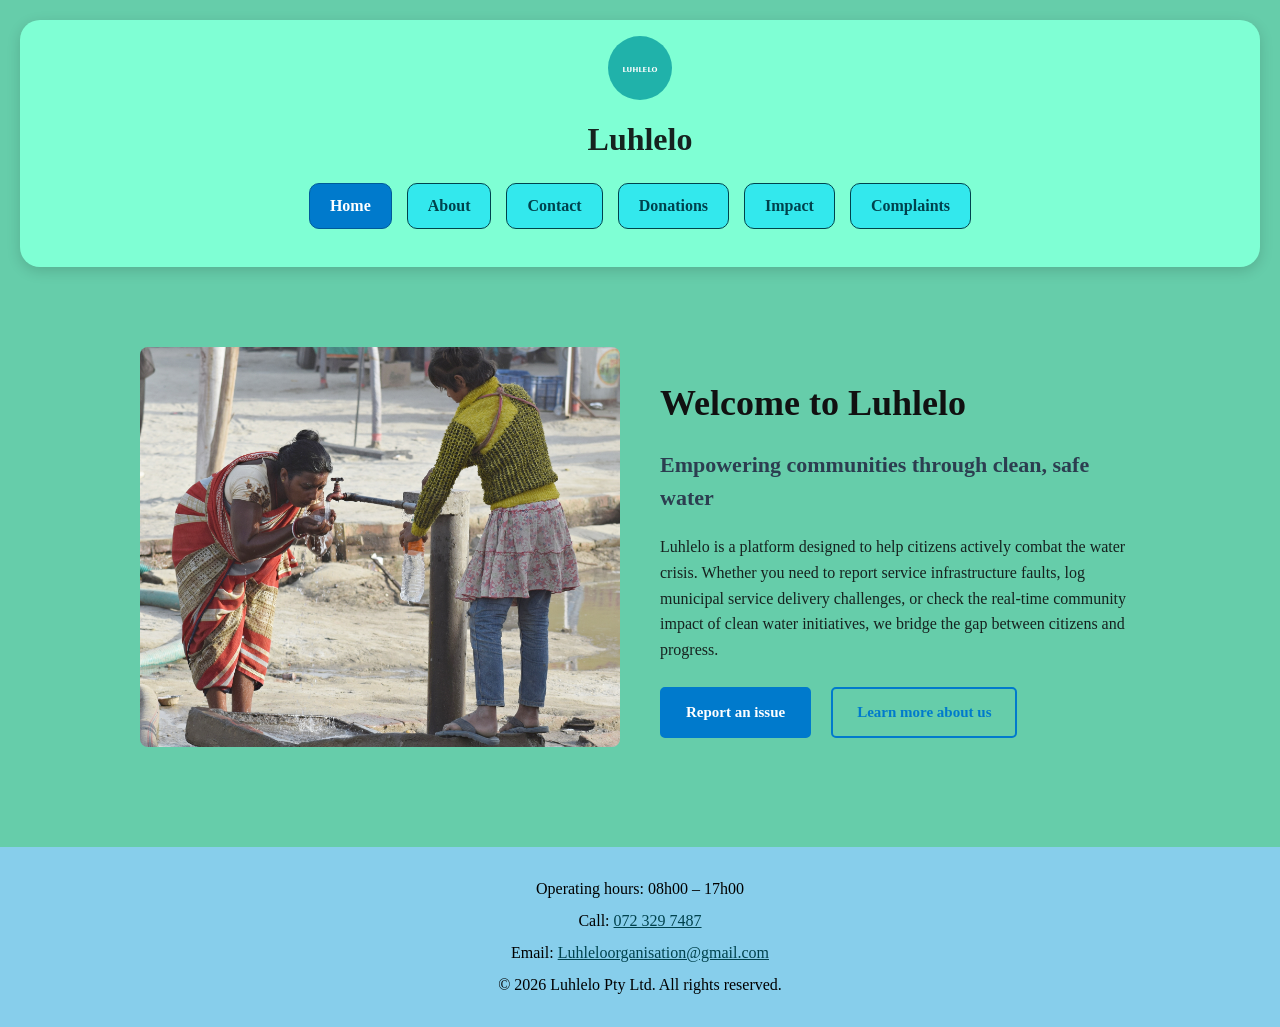
<file: index.html>
<!DOCTYPE html>
<html lang="en">

<head>
  <meta charset="UTF-8" />
  <meta name="viewport" content="width=device-width, initial-scale=1" />

  <title>Luhlelo | Report Water Issues &amp; Track Municipal Impact in South Africa</title>
  <meta name="description" content="Luhlelo helps South African citizens report water leaks and service delivery faults, track real-time municipal repair progress, and support clean water projects in their community.">
  <meta name="keywords" content="Luhlelo, water crisis South Africa, report water leak, municipal water complaints, clean water donations, water service delivery, GIS water mapping">
  <meta name="author" content="Luhlelo Pty Ltd">
  <link rel="canonical" href="https://www.luhlelo.org/index.html">

  <!-- Open Graph / social preview -->
  <meta property="og:type" content="website">
  <meta property="og:title" content="Luhlelo | Empowering Communities Through Clean, Safe Water">
  <meta property="og:description" content="Report water faults, track municipal repairs and support clean water projects across South African communities.">
  <meta property="og:image" content="images/og-luhlelo-cover.jpg">
  <meta property="og:url" content="https://www.luhlelo.org/index.html">
  <meta name="twitter:card" content="summary_large_image">

  <link rel="icon" href="images/favicon.png" type="image/png">
  <link rel="stylesheet" href="./css/stylesheet.css">
</head>

<body>
  <a class="skip-link" href="#main-content">Skip to main content</a>

  <header>
    <img src="images/logo.png" alt="Luhlelo organisation logo" class="logo">
    <h1>Luhlelo</h1>
    <!--navigation starts-->
    <nav aria-label="Primary">
      <ul>
        <li><a href="index.html" aria-current="page">Home</a></li>
        <li><a href="about.html">About</a></li>
        <li><a href="contact.html">Contact</a></li>
        <li><a href="donations.html">Donations</a></li>
        <li><a href="impact.html">Impact</a></li>
        <li><a href="complaints.html">Complaints</a></li>
      </ul>
    </nav>
  </header>

  <main id="main-content">
    <section class="hero-section">
      <div class="hero-image-container">
        <img src="images/imagesl3.jpg" alt="Community members accessing clean water resources" class="main-hero-img">
      </div>

      <!--Welcome and introduction content-->
      <div class="hero-content">
        <h1>Welcome to Luhlelo</h1>
        <h2>Empowering communities through clean, safe water</h2>
        <p>Luhlelo is a platform designed to help citizens actively combat the water crisis.
          Whether you need to report service infrastructure faults, log municipal service delivery challenges,
          or check the real-time community impact of clean water initiatives,
          we bridge the gap between citizens and progress.
        </p>
        <div class="hero-buttons">
          <a href="complaints.html" class="btn-primary">Report an issue</a>
          <a href="about.html" class="btn-secondary">Learn more about us</a>
        </div>
      </div>
    </section>
  </main>

  <footer>
    <div>Operating hours: 08h00 – 17h00</div>
    <div>Call: <a href="tel:+27723297487">072 329 7487</a></div>
    <div>Email: <a href="mailto:Luhleloorganisation@gmail.com">Luhleloorganisation@gmail.com</a></div>
    <div>&copy; <span id="footer-year">2026</span> Luhlelo Pty Ltd. All rights reserved.</div>
  </footer>

  <script>
    document.getElementById("footer-year").textContent = new Date().getFullYear();
  </script>
</body>
</html>
</file>
<file: css/stylesheet.css>
/* ===================================================
   LUHLELO — stylesheet
   =================================================== */

:root {
  --color-bg: mediumaquamarine;
  --color-header: aquamarine;
  --color-accent: #007acc;
  --color-accent-dark: #005a99;
  --color-ink: #16221f;
  --color-card: cadetblue;
  --color-soft: skyblue;
  --radius: 8px;
}

*, *::before, *::after { box-sizing: border-box; }

body {
  font-family: Georgia, 'Times New Roman', Times, serif;
  background-color: var(--color-bg);
  color: var(--color-ink);
  margin: 0;
  line-height: 1.5;
}

img { max-width: 100%; height: auto; }

a { color: var(--color-accent-dark); }

/* Skip link for keyboard / screen reader users */
.skip-link {
  position: absolute;
  left: -999px;
  top: auto;
  background: #fff;
  color: var(--color-ink);
  padding: 10px 16px;
  border-radius: 4px;
  z-index: 2000;
}
.skip-link:focus {
  left: 20px;
  top: 20px;
}

/* ===================== Header / Nav ===================== */
header {
  background-color: var(--color-header);
  border-radius: 20px;
  box-shadow: 0 4px 14px rgba(0, 0, 0, 0.15);
  top: 0;
  position: sticky;
  margin: 20px;
  z-index: 1000;
  text-align: center;
  min-height: auto;
  padding: 16px 10px 22px;
}

header img.logo {
  width: 64px;
  height: 64px;
  object-fit: cover;
  border-radius: 50%;
}

header h1,
header h2.site-title {
  margin: 8px 0 0;
}

nav ul {
  list-style: none;
  display: flex;
  justify-content: center;
  gap: 15px;
  padding: 0;
  margin-top: 20px;
  flex-wrap: wrap;
}

nav li { display: inline; }

nav a {
  text-decoration: none;
  color: #00424d;
  background-color: rgba(0, 217, 255, 0.6);
  padding: 10px 20px;
  border-radius: 10px;
  border: 1px solid #00424d;
  font-weight: bold;
  display: inline-block;
}

nav a:hover,
nav a:focus-visible {
  background-color: beige;
}

nav a[aria-current="page"] {
  background-color: var(--color-accent);
  color: #fff;
  border-color: var(--color-accent-dark);
}

/* ===================== Hero ===================== */
.hero-section {
  display: flex;
  flex-direction: row;
  width: 100%;
  align-items: center;
  justify-content: space-between;
  gap: 40px;
  max-width: 1200px;
  padding: 40px 20px;
  margin: 0 auto;
}

.hero-image-container,
.hero-content {
  flex: 1;
  width: 50%;
  min-width: 300px;
  display: block;
}

.main-hero-img {
  display: block;
  width: 100%;
  height: 400px;
  object-fit: cover;
  border-radius: var(--radius);
}

.hero-content h1 {
  font-size: 36px;
  color: #111;
  margin-bottom: 10px;
  text-align: left;
}

.hero-content h2 {
  font-size: 22px;
  color: #2c3e50;
  margin-bottom: 20px;
}

.hero-content p {
  font-size: 16px;
  line-height: 1.6;
  margin-bottom: 25px;
}

.hero-buttons {
  display: flex;
  gap: 20px;
  flex-wrap: wrap;
  margin-top: 25px;
}

.btn-primary,
.btn-secondary {
  display: inline-block;
  padding: 12px 24px;
  text-decoration: none;
  border-radius: 5px;
  font-weight: bold;
  font-size: 15px;
  border: 2px solid var(--color-accent);
  cursor: pointer;
  font-family: inherit;
}

.btn-primary {
  background-color: var(--color-accent);
  color: white;
}
.btn-primary:hover, .btn-primary:focus-visible {
  background-color: var(--color-accent-dark);
}

.btn-secondary {
  background-color: transparent;
  color: var(--color-accent);
}
.btn-secondary:hover, .btn-secondary:focus-visible {
  background-color: var(--color-accent);
  color: #fff;
}

@media (max-width: 700px) {
  .hero-section { flex-direction: column; }
  .hero-image-container, .hero-content { width: 100%; }
}

/* ===================== Generic layout ===================== */
h1 { text-align: center; margin-top: 20px; }

.impact-title { margin-top: 50px; }

main {
  margin: 40px auto;
  padding: 0 30px 20px;
  max-width: 1100px;
}

section { margin-bottom: 50px; }

/* ===================== About / team ===================== */
.about-intro { margin-top: 12px; max-width: 800px; }

.team-grid {
  display: grid;
  grid-template-columns: repeat(auto-fit, minmax(240px, 1fr));
  gap: 28px;
}

.member-card {
  margin-bottom: 10px;
  background: rgba(255,255,255,0.35);
  border-radius: var(--radius);
  padding: 14px;
}

.team-photo {
  width: 100%;
  aspect-ratio: 1 / 1;
  height: auto;
  object-fit: cover;
  border-radius: 4px;
  cursor: zoom-in;
}

.member-role {
  font-weight: bold;
  color: #00424d;
  margin: 10px 0 2px;
}

.member-name { margin: 0; font-weight: bold; }

.member-bio {
  font-size: 14px;
  color: black;
  max-width: 100%;
  margin-top: 5px;
}

/* ===================== Gallery + Lightbox ===================== */
.gallery-grid {
  display: grid;
  grid-template-columns: repeat(auto-fill, minmax(180px, 1fr));
  gap: 16px;
}

.gallery-item {
  border: none;
  padding: 0;
  background: none;
  cursor: zoom-in;
  border-radius: var(--radius);
  overflow: hidden;
  aspect-ratio: 4 / 3;
  display: block;
}

.gallery-item img {
  width: 100%;
  height: 100%;
  object-fit: cover;
  display: block;
  transition: transform 0.25s ease;
}

.gallery-item:hover img,
.gallery-item:focus-visible img {
  transform: scale(1.06);
}

.gallery-item:focus-visible {
  outline: 3px solid var(--color-accent-dark);
  outline-offset: 2px;
}

.lightbox-overlay {
  position: fixed;
  inset: 0;
  background: rgba(10, 20, 20, 0.92);
  display: none;
  align-items: center;
  justify-content: center;
  z-index: 3000;
  padding: 20px;
}

.lightbox-overlay.is-open { display: flex; }

.lightbox-dialog {
  position: relative;
  max-width: 900px;
  width: 100%;
  text-align: center;
}

.lightbox-dialog img {
  max-width: 100%;
  max-height: 75vh;
  border-radius: 4px;
  display: block;
  margin: 0 auto;
}

.lightbox-caption {
  color: #fff;
  margin-top: 12px;
  font-size: 15px;
}

.lightbox-close,
.lightbox-prev,
.lightbox-next {
  position: absolute;
  background: rgba(255,255,255,0.15);
  color: #fff;
  border: 1px solid rgba(255,255,255,0.4);
  border-radius: 50%;
  width: 44px;
  height: 44px;
  font-size: 20px;
  cursor: pointer;
  display: flex;
  align-items: center;
  justify-content: center;
}

.lightbox-close:hover, .lightbox-prev:hover, .lightbox-next:hover,
.lightbox-close:focus-visible, .lightbox-prev:focus-visible, .lightbox-next:focus-visible {
  background: rgba(255,255,255,0.35);
}

.lightbox-close { top: -54px; right: 0; }
.lightbox-prev { top: 50%; left: -10px; transform: translateY(-50%); }
.lightbox-next { top: 50%; right: -10px; transform: translateY(-50%); }

@media (max-width: 600px) {
  .lightbox-prev { left: 4px; }
  .lightbox-next { right: 4px; }
  .lightbox-close { top: -46px; right: 4px; }
}

/* ===================== Impact search ===================== */
.impact-search {
  display: flex;
  flex-wrap: wrap;
  gap: 10px;
  align-items: center;
  background: rgba(255,255,255,0.4);
  padding: 16px;
  border-radius: var(--radius);
  margin-bottom: 30px;
}

.impact-search label {
  font-weight: bold;
}

.impact-search input[type="search"] {
  flex: 1;
  min-width: 220px;
  padding: 10px 14px;
  border: 1px solid #2c3e50;
  border-radius: 4px;
  font-family: inherit;
  font-size: 15px;
}

.impact-search .result-count {
  font-size: 14px;
  color: #1c2b29;
}

.impact-search mark {
  background: #ffe066;
  padding: 0 2px;
  border-radius: 2px;
}

section[data-searchable].is-hidden { display: none; }

.no-results {
  display: none;
  background: rgba(255,255,255,0.5);
  border-radius: var(--radius);
  padding: 20px;
  text-align: center;
}
.no-results.is-visible { display: block; }

/* ===================== Forms (shared) ===================== */
.form-card {
  border-radius: var(--radius);
  background-color: var(--color-card);
  padding: 24px;
  margin: auto;
  max-width: 640px;
  color: #fff;
}

.form-card h2 { color: #fff; }

.form-field { margin-bottom: 18px; text-align: left; }

.form-field label {
  display: block;
  font-weight: bold;
  margin-bottom: 6px;
}

.required-mark { color: #ffd1d1; }

.form-field input[type="text"],
.form-field input[type="email"],
.form-field input[type="tel"],
.form-field input[type="number"],
.form-field input[type="search"],
.form-field input[type="file"],
.form-field select,
.form-field textarea {
  width: 100%;
  padding: 12px;
  border: 1px solid lightblue;
  border-radius: 4px;
  box-sizing: border-box;
  font-family: inherit;
  font-size: 15px;
  background: #fff;
  color: #11211e;
}

.form-field textarea { resize: vertical; min-height: 110px; }

.form-field input:hover,
.form-field select:hover,
.form-field textarea:hover {
  background-color: #eaf7ff;
}

.form-field input:focus-visible,
.form-field select:focus-visible,
.form-field textarea:focus-visible {
  outline: 3px solid #ffd166;
  outline-offset: 1px;
}

.form-field.has-error input,
.form-field.has-error select,
.form-field.has-error textarea {
  border: 2px solid #c0392b;
  background-color: #fff0ef;
}

.field-error {
  display: none;
  color: #ffe2e2;
  background: #b3261e;
  font-size: 13px;
  font-weight: bold;
  padding: 4px 8px;
  border-radius: 4px;
  margin-top: 6px;
}

.form-field.has-error .field-error { display: inline-block; }

.field-hint {
  font-size: 13px;
  color: #eaf7ff;
  margin-top: 4px;
  display: block;
}

fieldset {
  border: 1px solid rgba(255,255,255,0.5);
  border-radius: 4px;
  margin-bottom: 18px;
  padding: 12px 14px;
}

legend { font-weight: bold; padding: 0 6px; }

.radio-option { margin-bottom: 6px; }
.radio-option label { display: inline; font-weight: normal; }

#submit,
.form-submit {
  background-color: green;
  color: white;
  padding: 12px 20px;
  border: none;
  border-radius: 4px;
  cursor: pointer;
  font-size: 15px;
  font-weight: bold;
  font-family: inherit;
}

#submit:hover, .form-submit:hover,
#submit:focus-visible, .form-submit:focus-visible {
  background-color: #063;
}

.form-submit:disabled {
  background-color: #6f9e83;
  cursor: not-allowed;
}

.form-status {
  margin-top: 16px;
  padding: 14px;
  border-radius: 4px;
  display: none;
  font-weight: bold;
}

.form-status.is-success {
  display: block;
  background-color: #e3f7e9;
  color: #14532d;
  border: 1px solid #14532d;
}

.form-status.is-error {
  display: block;
  background-color: #fde8e7;
  color: #7a1f1a;
  border: 1px solid #7a1f1a;
}

.center-submit { text-align: center; }

/* progress bar styling for donations */
progress {
  width: 100%;
  max-width: 400px;
  height: 18px;
  accent-color: var(--color-accent);
}

/* ===================== Map ===================== */
.map-section {
  max-width: 900px;
  margin: 0 auto 50px;
  background-color: var(--color-soft);
  border-radius: var(--radius);
  padding: 24px;
  box-shadow: 0 4px 14px rgba(0, 0, 0, 0.15);
}

.map-section h2 {
  text-align: center;
  margin-bottom: 6px;
}

.map-address {
  text-align: center;
  max-width: 600px;
  margin: 0 auto 24px;
}

.map-embed {
  width: 100%;
  height: 400px;
  border-radius: var(--radius);
  overflow: hidden;
}

.map-embed iframe {
  width: 100%;
  height: 100%;
  border: 0;
  display: block;
}

@media (max-width: 600px) {
  .map-embed { height: 300px; }
}

/* ===================== Footer ===================== */
footer {
  background-color: var(--color-soft);
  color: black;
  padding: 30px;
  display: flex;
  align-items: center;
  flex-direction: column;
  gap: 8px;
  text-align: center;
  margin-top: 40px;
}

footer a { color: #00424d; }

/* visually-hidden utility, used for sr-only labels */
.visually-hidden {
  position: absolute;
  width: 1px; height: 1px;
  padding: 0; margin: -1px;
  overflow: hidden;
  clip: rect(0,0,0,0);
  white-space: nowrap;
  border: 0;
}
</file>
